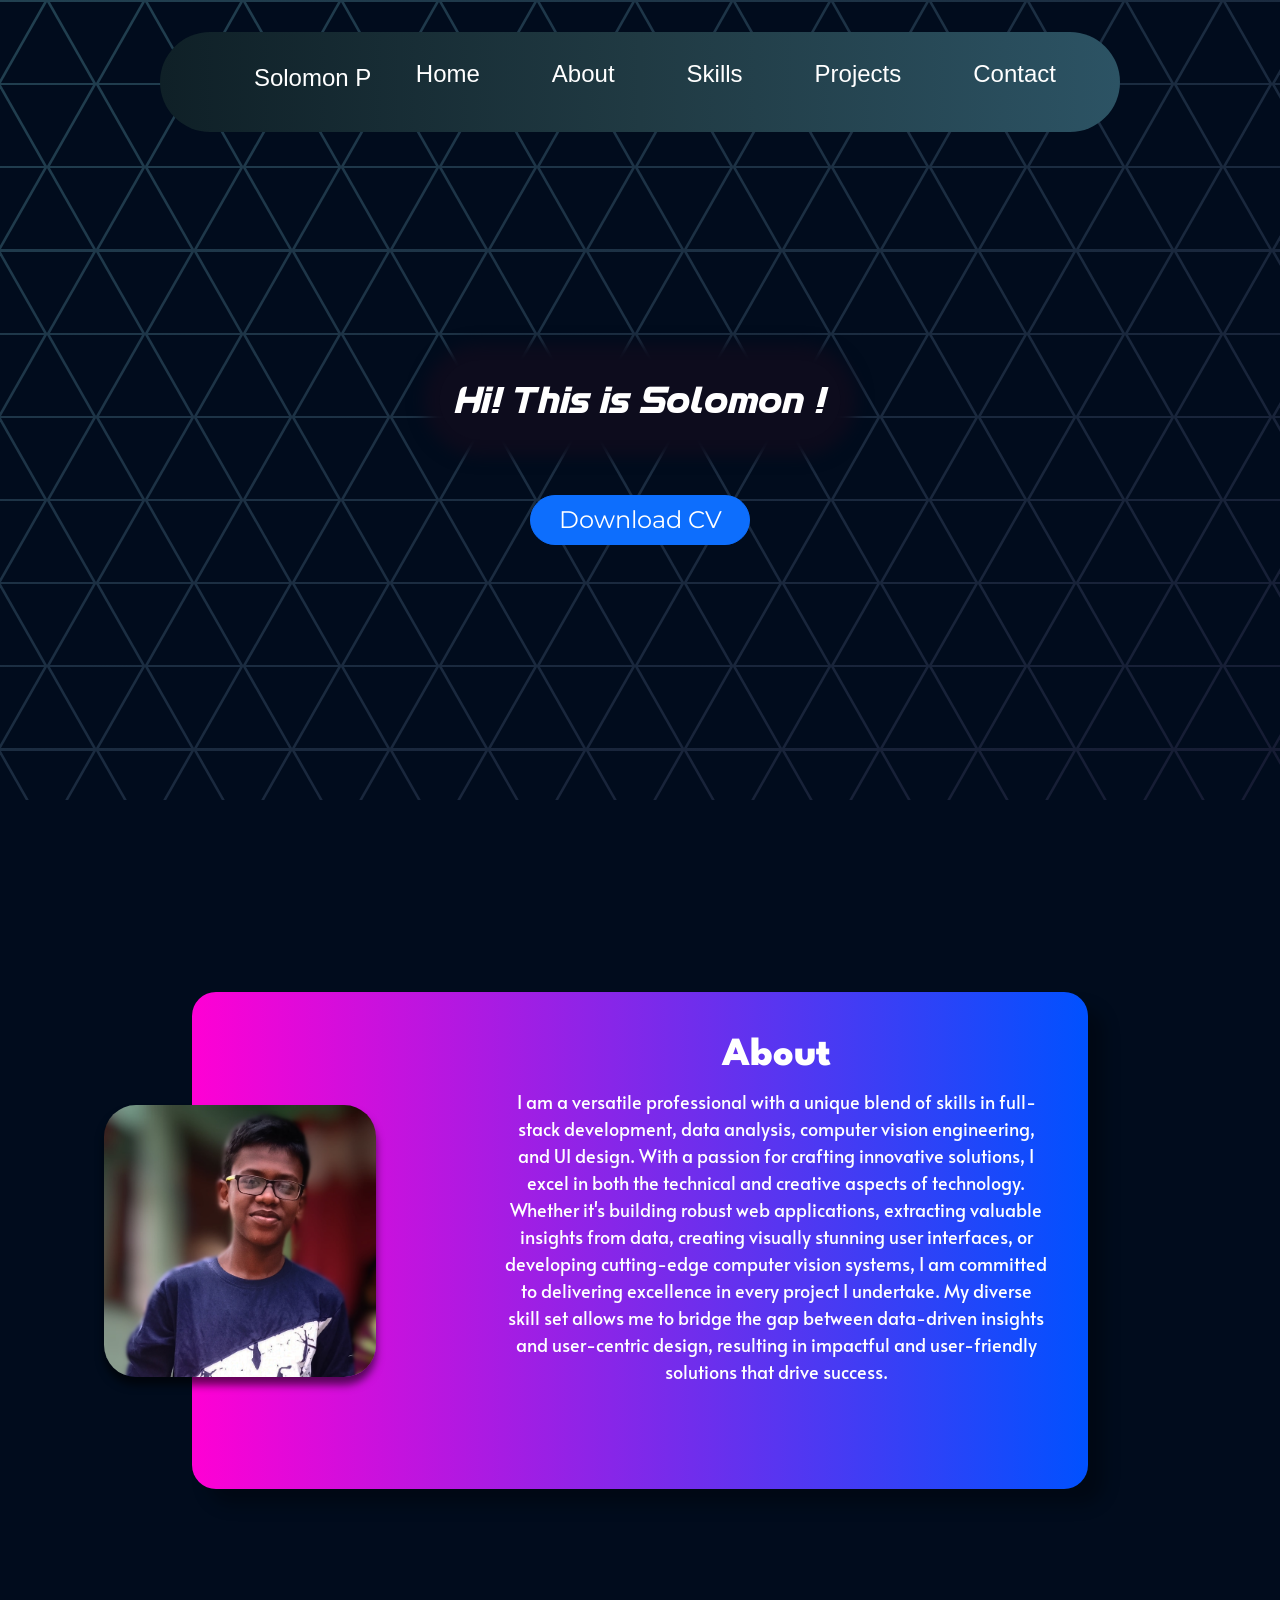
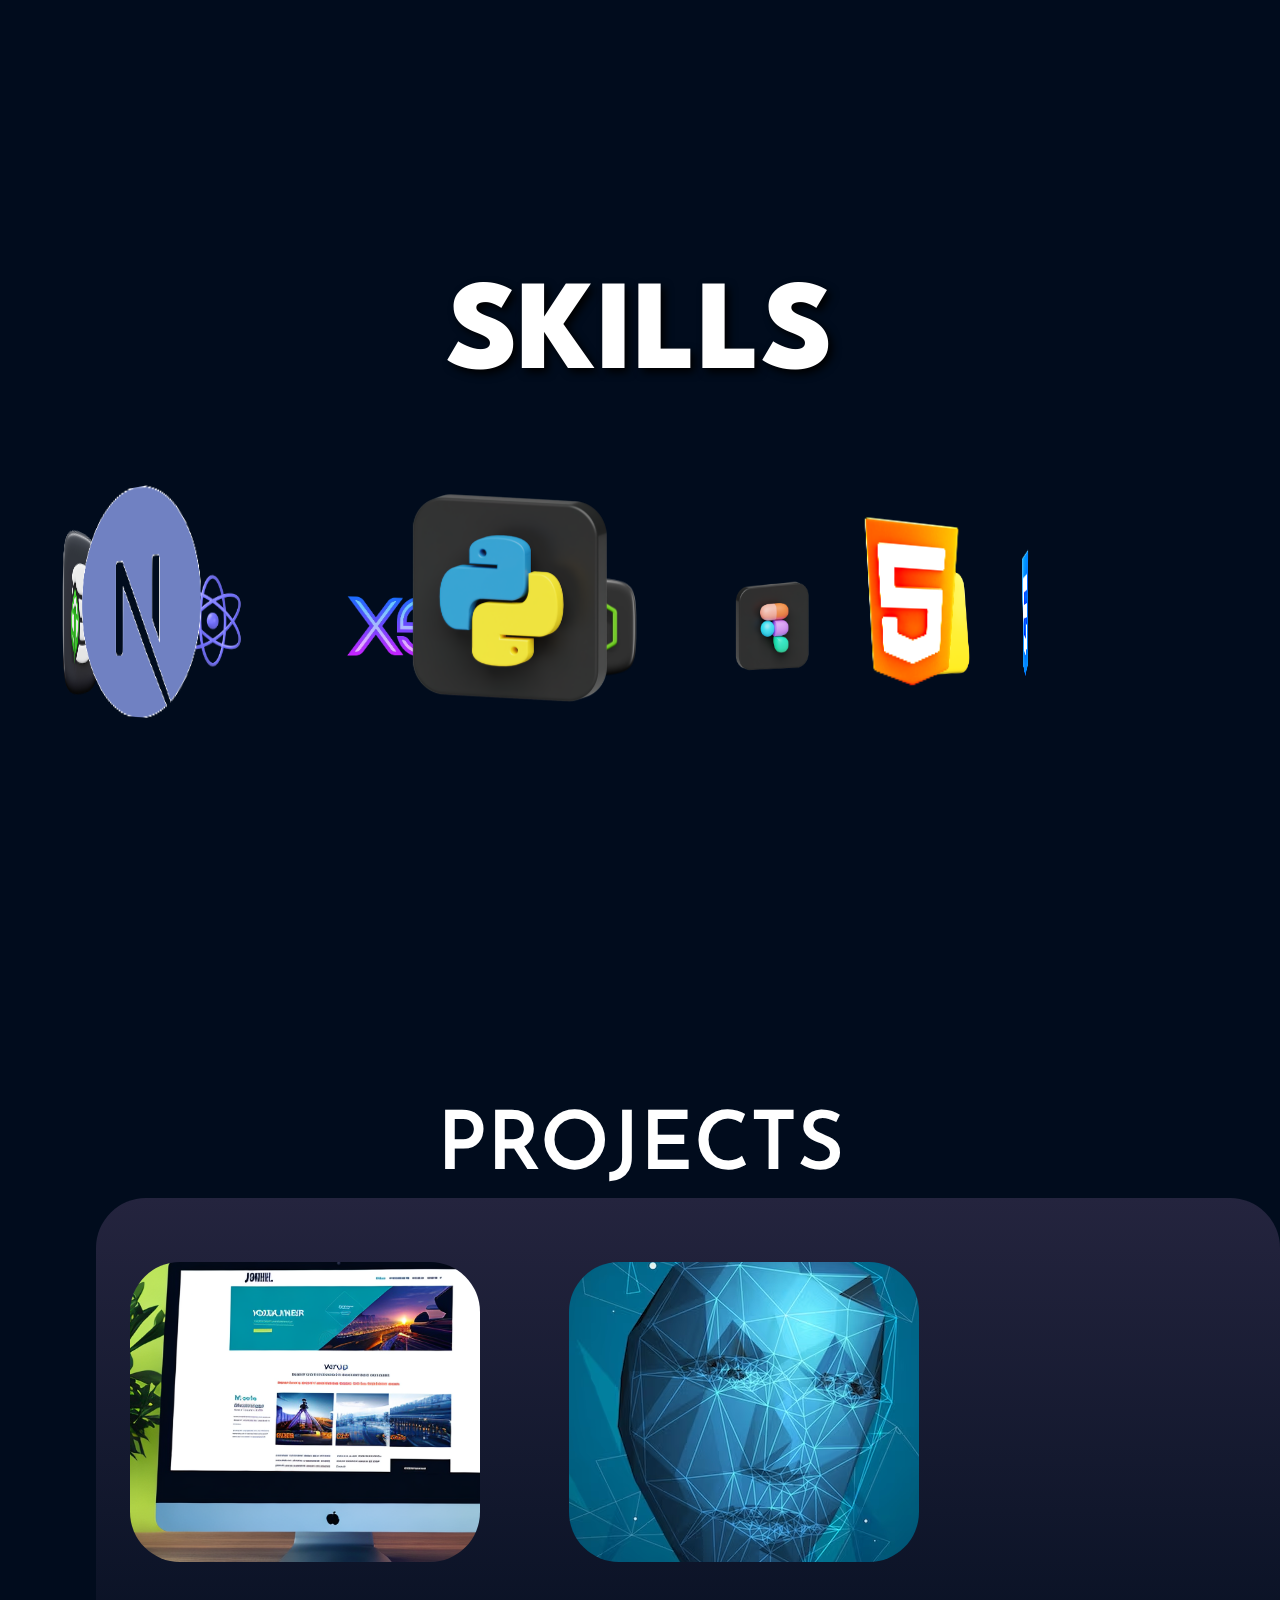
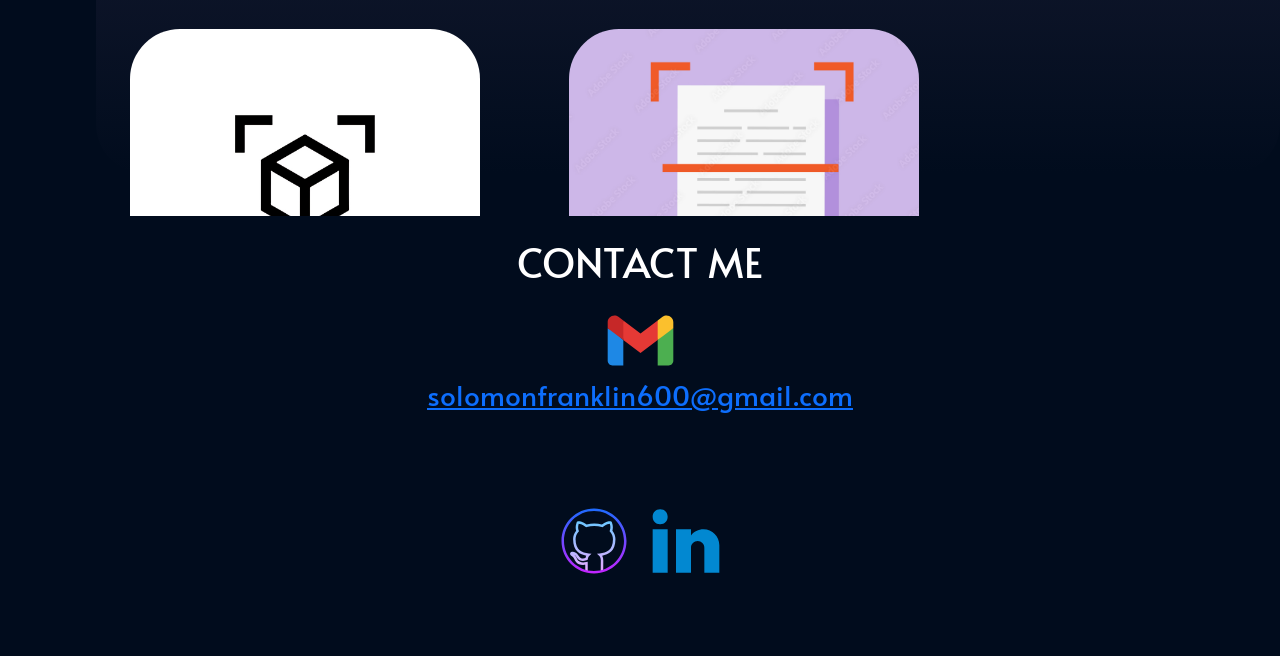
<file: index.html>
<!DOCTYPE html>
<html lang="en">
<head>
    <meta charset="UTF-8">
    <meta http-equiv="X-UA-Compatible" content="IE=edge">
    <meta name="viewport" content="width=device-width, initial-scale=1.0">
    <title>Solomon</title>
    <link rel="stylesheet" href="index.css">
    <link rel="icon" href="./images/Abstract Artificial Intelligence Technology Free Logo.png">
    <link rel="font" href="">
    <link href="https://cdn.jsdelivr.net/npm/bootstrap@5.3.0-alpha3/dist/css/bootstrap.min.css" rel="stylesheet" integrity="sha384-KK94CHFLLe+nY2dmCWGMq91rCGa5gtU4mk92HdvYe+M/SXH301p5ILy+dN9+nJOZ" crossorigin="anonymous">
    <script src="https://cdn.jsdelivr.net/npm/bootstrap@5.3.0-alpha3/dist/js/bootstrap.bundle.min.js" integrity="sha384-ENjdO4Dr2bkBIFxQpeoTz1HIcje39Wm4jDKdf19U8gI4ddQ3GYNS7NTKfAdVQSZe" crossorigin="anonymous"></script>
</head>
<style>
    body{
        background:#010c1d!important;
    }
</style>
<body>
    <nav class="navbar fixed-top bg-body-tertiary">
          <div class="navbar-brand"><h2>Solomon P</h2></div>
          <div class="navbar-links">
            <ul>
                <li>
                    <a href="#section1">Home</a>
                </li>
                <li>
                    <a href="#section2">About</a>
                </li>
                <li>
                    <a href="#section3">Skills</a>
                </li>
                <li>
                    <a href="#section4">Projects</a>
                </li>
                <li>
                    <a href="#section5">Contact</a>
                </li>
            </ul>
          </div>        
    </nav>
    <div class="intro section" id="section1">
       <div class="glow"></div>
       <div class="triangle"></div>
       <h1>Hi! This is <span class="solo">Solomon !</span></h1>
       <a href="./pdf/Solomon_Resume.pdf" download>
        <button type="button" class="btn btn-primary">Download CV</button>
    </a>
    </div>
    
    <div class="abt section" id="section2">
        <div class="about">
            <div class="aboutimg">
                <img src="./images/IMG_20200630_061053_0795.jpg" alt="">
            </div>
            <div class="abtp">
                <h1>About</h1>
                <p class="para">I am a versatile professional with a unique blend of skills in full-stack development, data analysis, computer vision engineering, and UI design. With a passion for crafting innovative solutions, I excel in both the technical and creative aspects of technology. Whether it's building robust web applications, extracting valuable insights from data, creating visually stunning user interfaces, or developing cutting-edge computer vision systems, I am committed to delivering excellence in every project I undertake. My diverse skill set allows me to bridge the gap between data-driven insights and user-centric design, resulting in impactful and user-friendly solutions that drive success.</p>
            </div>
            </table>
        </div>
    </div>
    <div class="carousel section" id="section3">
        <div class="skills1">
            <h1 class="txt">SKILLS</h1>
        </div>
        <div class="skills">
            <div class="name">
                <div class="imgs python"><img src="./images/python-logo.png" alt="python"></div>
                <div class="imgs html"><img src="./images/html.png" alt="html"></div>
                <div class="imgs css"><img src="./images/css3.png" alt="css"></div>
                <div class="imgs js"><img src="./images/javascript-logo.png" alt="JavaScript"></div>
                <div class="imgs figma"><img src="./images/figma-logo.png" alt="figma"></div>
                <div class="imgs node"><img src="./images/nodejs.png" alt=""></div>
                <div class="imgs express"><img src="./images/icons8-express-js-256.png" alt=""></div>
                <div class="imgs sql"><img src="./images/react.png" alt=""></div>
                <div class="imgs mongo"><img src="./images/mongo-db.png" alt=""></div>
                <div class="imgs next"><img src="./images/nextjs-icon-svgrepo-com.png" alt=""></div>
            </div>
        </div>
    </div>
    <div class="projtitle section" id="section4">
        <h1 >PROJECTS</h1>
    </div>

        <div  class="project">
            <div  class="projects container overflow-auto ">
                <div  class="pro card1 stacked">
                    <div class="probody">
                        <h1 class="proname">PORTFOLIO WEBSITE</h1>
                        <a href="" class="link btn btn-outline-primary">View</a>
                        <div>
                            <img class="logo" src="./images/html.png" alt="">
                            <img class="logo" src="./images/css3.png" alt="">
                            <img class="logo" src="./images/javascript-logo.png" alt="">
                        </div>
                    </div>
                </div>
                <div  class="pro card2 stacked">
                    <div class="probody">
                        <h1 class="proname">FACE RECOGNITION</h1>
                        <a href="https://github.com/Solomon216/face-detection.git" class="link btn btn-outline-primary">View</a>
                        <br>
                        <img class="logo" src="./images/python-logo.png" alt="">
                    </div>
                </div>
                <div  class="pro card9 stacked">
                    <div class="probody">
                        <h1 class="proname">Object Detection</h1>
                        <a href="https://github.com/Solomon216/object-detection.git" class="link btn btn-outline-primary">View</a>
                        <br>
                        <img class="logo" src="./images/python-logo.png" alt="">
                    </div>
                </div>
                <div  class="pro card4 stacked">
                    <div class="probody">
                        <h1 class="proname">Optical Character Detection</h1>
                        <a href="https://github.com/Solomon216/optical-character-detection.git" class="link btn btn-outline-primary">View</a>
                        <br>
                        <img class="logo" src="./images/python-logo.png" alt="">
                    </div>
                </div>
                <div  class="pro card8 stacked ">
                    <div class="probody">
                        <h1 class="proname">Blog Website</h1>
                        <a href="https://ideahorizon.onrender.com" class="link btn btn-outline-primary">View</a>
                        <div>
                            <img class="logo" src="./images/nodejs.png" alt="">
                            <img class="logo" src="./images/icons8-express-js-256.png" alt="">
                            <img class="logo" src="./images/mongo-db.png" alt="">
                        </div>
                    </div>
                </div>
                <div  class="pro card10 stacked">
                    <div class="probody">
                        <h1 class="proname">Ticket Booking App</h1>
                        <a href="https://jap-tau.vercel.app" class="link btn btn-outline-primary">View</a>
                        <div>
                            <img class="logo" src="./images/nextjs.svg" alt="">
                        </div>
                    </div>
                </div>
                <div  class="pro card3 stacked">
                    <div class="probody">
                        <h1 class="proname">Keep notes Clone</h1>
                        <a href="https://keeper-265i.onrender.com" class="link btn btn-outline-primary">View</a>
                        <br>
                        <img class="logo" src="./images/react.png" alt="">
                    </div>
                </div>
                <div  class="pro card5 stacked">
                    <div class="probody">
                        <h1 class="proname">Diabetes Prediction App</h1>
                        <a href="https://diabetes-prediction-urdvypmimxbvasky3dbaxh.streamlit.app" class="link btn btn-outline-primary">View</a>
                        <br>
                        <img class="logo" src="./images/python-logo.png" alt="">
                    </div>
                </div>
            </div>
        </div>
        <div class="project1">
            <table>
                <tbody>
                    <tr>
                        <td><h1 class="proname1">PORTFOLIO WEBSITE</h1></td>
                        <td><a href="https://cv-d4qw.onrender.com" class="link btn btn-primary">View</a></td>
                    </tr>
                    <tr>
                        <td><h1 class="proname1">Face Recognition</h1></td>
                        <td><a href="https://github.com/Solomon216/face-detection.git" class="link btn btn-primary">View</a></td>
                    </tr>
                    <tr>
                        <td><h1 class="proname1">Object Detection</h1></td>
                        <td><a href="https://github.com/Solomon216/object-detection.git" class="link btn btn-primary">View</a></td>
                    </tr>
                    <tr>
                        <td><h1 class="proname1">Optical Character Detection</h1></td>
                        <td><a href="https://github.com/Solomon216/optical-character-detection.git" class="link btn btn-primary">View</a></td>
                    </tr>
                    <tr>
                        <td><h1 class="proname1">Keep Notes Clone</h1></td>
                        <td><a href="https://keeper-265i.onrender.com" class="link btn btn-primary">View</a></td>
                    </tr>
                    <tr>
                        <td><h1 class="proname1">Blog Website</h1></td>
                        <td><a href="https://ideahorizon.onrender.com" class="link btn btn-primary">View</a></td>
                    </tr>
                    <tr>
                        <td><h1 class="proname1">Ticket Booking App</h1></td>
                        <td><a href="https://jap-tau.vercel.app" class="link btn btn-primary">View</a></td>
                    </tr>
                    <tr>
                        <td><h1 class="proname1">Diabetes Prediction App</h1></td>
                        <td><a href="https://diabetes-prediction-urdvypmimxbvasky3dbaxh.streamlit.app" class="link btn btn-primary">View</a></td>
                    </tr>
                </tbody>
            </table>
        </div>
        <div class="Contact section" id="section5">
            <h1>CONTACT ME</h1>
            <div>
                <svg class="mail" xmlns="http://www.w3.org/2000/svg" x="0px" y="0px" width="75" height="75" viewBox="0 0 48 48">
                    <path fill="#4caf50" d="M45,16.2l-5,2.75l-5,4.75L35,40h7c1.657,0,3-1.343,3-3V16.2z"></path><path fill="#1e88e5" d="M3,16.2l3.614,1.71L13,23.7V40H6c-1.657,0-3-1.343-3-3V16.2z"></path><polygon fill="#e53935" points="35,11.2 24,19.45 13,11.2 12,17 13,23.7 24,31.95 35,23.7 36,17"></polygon><path fill="#c62828" d="M3,12.298V16.2l10,7.5V11.2L9.876,8.859C9.132,8.301,8.228,8,7.298,8h0C4.924,8,3,9.924,3,12.298z"></path><path fill="#fbc02d" d="M45,12.298V16.2l-10,7.5V11.2l3.124-2.341C38.868,8.301,39.772,8,40.702,8h0 C43.076,8,45,9.924,45,12.298z"></path>
                </svg>
                <a href="mailto:solomonfranklin600@gmail.com"><h3>solomonfranklin600@gmail.com</h3></a>
            </div>
            <br>
            <div>
                <a href="https://github.com/Solomon216"><svg xmlns="http://www.w3.org/2000/svg" x="0px" y="0px" width="80" height="80" viewBox="0 0 64 64" href="">
                    <linearGradient id="KpzH_ttTMIjq8dhx1zD2pa_52539_gr1" x1="30.999" x2="30.999" y1="16" y2="55.342" gradientUnits="userSpaceOnUse" spreadMethod="reflect"><stop offset="0" stop-color="#6dc7ff"></stop><stop offset="1" stop-color="#e6abff"></stop></linearGradient><path fill="url(#KpzH_ttTMIjq8dhx1zD2pa_52539_gr1)" d="M25.008,56.007c-0.003-0.368-0.006-1.962-0.009-3.454l-0.003-1.55 c-6.729,0.915-8.358-3.78-8.376-3.83c-0.934-2.368-2.211-3.045-2.266-3.073l-0.124-0.072c-0.463-0.316-1.691-1.157-1.342-2.263 c0.315-0.997,1.536-1.1,2.091-1.082c3.074,0.215,4.63,2.978,4.694,3.095c1.569,2.689,3.964,2.411,5.509,1.844 c0.144-0.688,0.367-1.32,0.659-1.878C20.885,42.865,15.27,40.229,15.27,30.64c0-2.633,0.82-4.96,2.441-6.929 c-0.362-1.206-0.774-3.666,0.446-6.765l0.174-0.442l0.452-0.144c0.416-0.137,2.688-0.624,7.359,2.433 c1.928-0.494,3.969-0.749,6.074-0.759c2.115,0.01,4.158,0.265,6.09,0.759c4.667-3.058,6.934-2.565,7.351-2.433l0.451,0.145 l0.174,0.44c1.225,3.098,0.813,5.559,0.451,6.766c1.618,1.963,2.438,4.291,2.438,6.929c0,9.591-5.621,12.219-10.588,13.087 c0.563,1.065,0.868,2.402,0.868,3.878c0,1.683-0.007,7.204-0.015,8.402l-2-0.014c0.008-1.196,0.015-6.708,0.015-8.389 c0-2.442-0.943-3.522-1.35-3.874l-1.73-1.497l2.274-0.253c5.205-0.578,10.525-2.379,10.525-11.341c0-2.33-0.777-4.361-2.31-6.036 l-0.43-0.469l0.242-0.587c0.166-0.401,0.894-2.442-0.043-5.291c-0.758,0.045-2.568,0.402-5.584,2.447l-0.384,0.259l-0.445-0.123 c-1.863-0.518-3.938-0.796-6.001-0.806c-2.052,0.01-4.124,0.288-5.984,0.806l-0.445,0.123l-0.383-0.259 c-3.019-2.044-4.833-2.404-5.594-2.449c-0.935,2.851-0.206,4.892-0.04,5.293l0.242,0.587l-0.429,0.469 c-1.536,1.681-2.314,3.712-2.314,6.036c0,8.958,5.31,10.77,10.504,11.361l2.252,0.256l-1.708,1.49 c-0.372,0.325-1.03,1.112-1.254,2.727l-0.075,0.549l-0.506,0.227c-1.321,0.592-5.839,2.162-8.548-2.485 c-0.015-0.025-0.544-0.945-1.502-1.557c0.646,0.639,1.433,1.673,2.068,3.287c0.066,0.19,1.357,3.622,7.28,2.339l1.206-0.262 l0.012,3.978c0.003,1.487,0.006,3.076,0.009,3.444L25.008,56.007z"></path><linearGradient id="KpzH_ttTMIjq8dhx1zD2pb_52539_gr2" x1="32" x2="32" y1="5" y2="59.167" gradientUnits="userSpaceOnUse" spreadMethod="reflect"><stop offset="0" stop-color="#1a6dff"></stop><stop offset="1" stop-color="#c822ff"></stop></linearGradient><path fill="url(#KpzH_ttTMIjq8dhx1zD2pb_52539_gr2)" d="M32,58C17.663,58,6,46.337,6,32S17.663,6,32,6s26,11.663,26,26S46.337,58,32,58z M32,8 C18.767,8,8,18.767,8,32s10.767,24,24,24s24-10.767,24-24S45.233,8,32,8z"></path>
                </svg></a>
                <a href="linkedin.com/in/solomon-p-413a14227" ><svg xmlns="http://www.w3.org/2000/svg" x="0px" y="0px" width="80" height="80" viewBox="0 0 48 48">
                    <path fill="#0288d1" d="M8.421 14h.052 0C11.263 14 13 12 13 9.5 12.948 6.945 11.263 5 8.526 5 5.789 5 4 6.945 4 9.5 4 12 5.736 14 8.421 14zM4 17H13V43H4zM44 26.5c0-5.247-4.253-9.5-9.5-9.5-3.053 0-5.762 1.446-7.5 3.684V17h-9v26h9V28h0c0-2.209 1.791-4 4-4s4 1.791 4 4v15h9C44 43 44 27.955 44 26.5z"></path>
                </svg></a>
                
            </div>
            <br>
        </div>
    
        
    <script src="https://ajax.googleapis.com/ajax/libs/jquery/3.7.0/jquery.min.js"></script>
    <script src="index.js"></script>
</body>
</html>
</file>
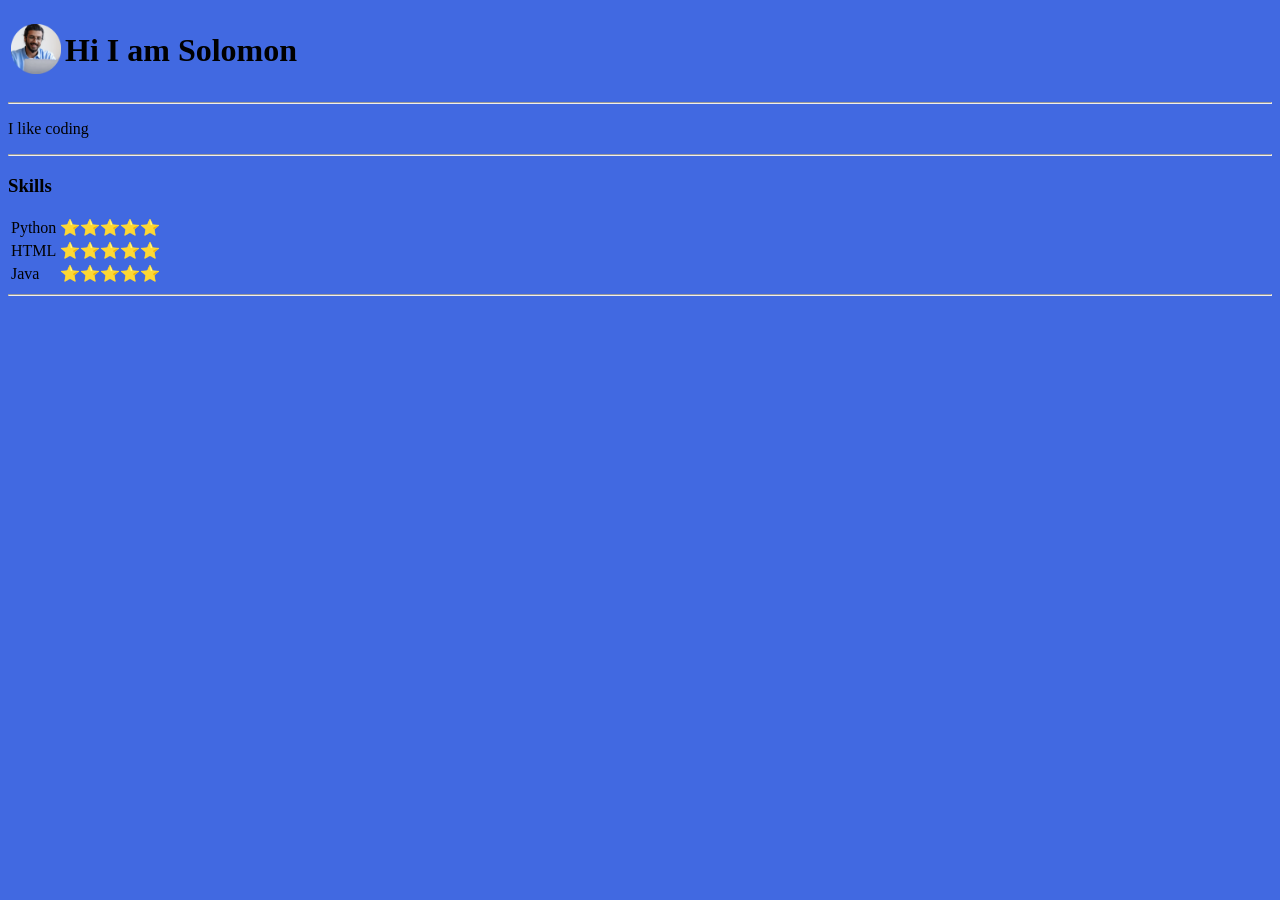
<file: cv.html>
<!DOCTYPE html>
<html lang="en">
<head>
    <meta charset="UTF-8">
    <meta http-equiv="X-UA-Compatible" content="IE=edge">
    <meta name="viewport" content="width=!, initial-scale=1.0">
    <title>Document</title>
</head>
<body style="background-color:royalblue;">
    <table><tr><td><img src="images.png" alt=""  height="50" width="50"></td><td><h1>Hi I am Solomon</h1></td></tr></table>
    <hr>
    <p>I like coding</p>
    <hr>
    <h3>Skills</h3>
    <table>
        <tr><td>Python</td><td>⭐⭐⭐⭐⭐</td></tr>
        <tr><td>HTML</td><td>⭐⭐⭐⭐⭐</td></tr>
        <tr><td>Java</td><td>⭐⭐⭐⭐⭐</td></tr>
    </table>
    <hr>
</body>
</html>
</file>
<file: index.css>
:root {
    --gap: 0.125rem;
    --triangle-base: 3rem;
    --triangle-base-height: calc(1.733 * var(--triangle-base));
    --triangle-width: calc(var(--triangle-base) - var(--gap));
    --triangle-height: calc(var(--triangle-base-height) - var(--gap));
  }
  
.intro{
    height:800px;
    width:100%;
    position: relative;
    background:radial-gradient(#2c666e,#161b33);
    background-size: 400% 400%;
    background-position: 100% 100%;
    overflow: hidden;
    animation: bg-animation 20s alternate infinite;
    box-sizing: border-box;
    padding-bottom: calc(var(--gap) * 2);
    >h1{
        position: absolute;
        left: 50%;
        top: 50%;
        padding:1rem;
        transform: translate(-50%,-50%);
        background: #0d0c1d;
        border-radius: 5rem;
        box-shadow:0 0 1rem 1rem #0d0c1d ;
        color: white;
        text-align: center;
        font-family: 'spartan';
    }
    >a{
        position: absolute;
        left: 50%;
        top: 65%;
        padding:1rem;
        transform: translate(-50%,-50%);
        >button{
            padding: 1%;
            height: 50px;
            width: 220px;
            color: white;
            font-size: x-large;
            text-align: center;
            font-family: 'mons';
            border-radius: 50px;
        }
    }
}
@keyframes bg-animation {
    from{
        background-position: 0% 0%;
    }
    to {
        background-position: 400% 400%;
    }
    
}
.glow{
    position:absolute;
    width: 50vw;
    height: 100vw;
    background: radial-gradient(circle closest-side,var(--glow-color),transparent);
    animation: glow-animation 5s ease infinite alternate;
    transform: translate(-50%,-50%);
}

@keyframes glow-animation {
    from{
        --glow-color:#adf5ff;
        transform: translate(-50%,-50%)scale(0.5);
    }
    to{
        --glow-color:#ff6978;
        transform: translate(-50%,-50%)scale(1)rotate(90deg);
    }
}

.triangle{
    display: grid;
    grid-template-columns: repeat(var(--columns),calc(var(--triangle-base) * 2 + var(--gap)));
    width: 150%;
    height: 100%;
}

.triangle-set{
    display: inline-block;
    position: relative;
    width: calc(var(--triangle-base) * 2 + var(--gap)+100);
    height: var(--triangle-base-height);
}

.triangle-set--offset{
    transform: translateX(calc(-1 * var(--triangle-base) - 0.5 * var(--gap)));
}

.triangle-set::before,.triangle-set::after{
    content: "";
    position: absolute;
    width: 100;
    height: 0;
    top: var(--gap);
    border-right: var(--triangle-width) solid transparent;
    border-left: var(--triangle-width) solid transparent;
}

.triangle-set::before{
    left:calc(-1*var(--triangle-base));
    border-bottom: var(--triangle-height) solid #010c1d;
}
.triangle-set::after{
    right:calc(var(--gap) * 2.5);
    border-top: var(--triangle-height) solid #010c1d;
}
@font-face {
    font-family: 'spartan';
    src: url('./fonts/Spantaran\ \(DEMO\).ttf');
}
@font-face{
    font-family:'League_Spartan';
    src: url('./fonts/LeagueSpartan-ExtraBold.ttf')format('truetype');
}
@font-face {
    font-family:"alata";
    src: url("./fonts/Alata-Regular.ttf")format('truetype');
}
@font-face {
    font-family: "mons";
    src: url("./fonts/Montserrat-VariableFont_wght.ttf")format('truetype');
}
.cv{
    height: 100px;
    width: 50px;
    z-index: 99;
}
.image{
    width: 300px;
    padding:25px;
    
}
.about{
    display: flex;
    justify-content: center;
    align-items: center;
    max-width: fit-content;
    background:linear-gradient(to left, #0051ff,#ff00d4);
    padding: 2.5rem;
    box-shadow: 1rem 1rem 1rem rgba(0,0,0,0.3);
    border-radius: 1.5rem;
}
.aboutimg{
    position: relative;
    height:17rem;
    min-width: 17rem;
    max-width: 17rem;
    transform: translateX(-8rem);
}
.aboutimg img{
    display: block;
    height:100%;
    width: 100%;
    object-fit: cover;
    border-radius: 2rem;
    box-shadow: 0 0.5rem  0.5rem rgba(0,0,0,0.6);
}
.abtp{
    text-align: center;
    margin-bottom: 3rem;
    >h1{
        font-family: 'League_Spartan';
        animation: text 7s;
        color: white;
    }
}
.abtp>p{
    font-family: 'alata';
    font-size:large;
    animation: fadeIn 8s;
    color: white;
}

@keyframes fadeIn {
    0% {opacity: 0;}
    100% {opacity: 1;}
 } 
@media (max-width:1068px){
    .about,.rect{
        max-width: 80rem;
    }
    .aboutimg{
        max-width: 30rem;
        min-width: 30rem;
    }
}
@media (max-width:868px){
    .about,.rect{
        max-width: 70 rem;
    }
}
@media (max-width:768px){
    .about,.rect{
        padding: 2.5rem;
        flex-direction: column;
    }
    .aboutimg{
        min-width: 100%;
        transform: translate(0,-8rem);
    }
}
.abt{
    display:flex;
    margin: auto;
    align-items:center;
    padding: 15%;
}
.skills {
    position: relative;
    width: 320px;
    height: 250px;
    align-items: center;
    justify-content: center;
    margin: 0 auto 0 auto;
    perspective: 1000px;
    > .name{
        padding: 20px;
        position: relative;
        width: 100%;
        height: 100%;
        transform-style: preserve-3d;
        animation: rotate360 60s infinite forwards linear;
    }
}
.skills1 {
    padding-bottom: 100px;
    padding-top: 180px;
    > h1{
    text-align: center;
    font-family: "League_Spartan";
    font-size: 800%;
    text-shadow: 4px 4px 8px rgba(0,0,0,1);
    color: white;
    }
}
.imgs{
    position: absolute;
    width: 150px;
    height: 150px;
    top: 20px;
    right: 10px;
    left: 10px;
    background-size:100%;
    display: flex;
}

@keyframes rotate360{
    from {
        transform: rotateY(0deg);
    }
    to {
        transform: rotateY(-360deg);
    }
}

.imgs:nth-child(1){
    transform: rotateY(0deg) translateZ(430px);
}

.imgs:nth-child(2){
    filter:saturate(2.5) contrast(1.5) brightness(1.5);
    transform: rotateY(36deg) translateZ(430px);
}

.imgs:nth-child(3){
    filter:saturate(1.5) contrast(1.5);
    transform: rotateY(72deg) translateZ(430px);
}

.imgs:nth-child(4){
    
    transform: rotateY(108deg) translateZ(430px);
}

.imgs:nth-child(5){
    
    transform: rotateY(144deg) translateZ(430px);
}

.imgs:nth-child(6){
    
    transform: rotateY(180deg) translateZ(430px);
}
.imgs:nth-child(7){
    
    transform: rotateY(216deg) translateZ(430px);
}
.imgs:nth-child(8){
    
    transform: rotateY(252deg) translateZ(430px);
}
.imgs:nth-child(9){
    
    transform: rotateY(288deg) translateZ(430px);
}
.imgs:nth-child(10){
    
    transform: rotateY(324deg) translateZ(430px);
}

.project{
    max-width: 1440px; 
    height:500px; 
    left: 66px; 
    top: 62px; 
    position:static; 
    background: linear-gradient(to top,#00000000,#24243e); 
    border-radius: 50px;
    margin-left:7.5%;
    display:flex;
    padding-bottom:40%;
    padding-top: 5%;
}
.projtitle >h1{
    text-align: center; 
    font-size: 81.26px; 
    font-family:"Reem"; 
    color: white;
    font-weight: 500;
    word-wrap: break-word;
    margin-top:10%;
    padding-top: 15%;
}
@font-face {
    font-family: "Reem";
    src: url("./fonts/ReemKufiFun-VariableFont_wght.ttf");
}
.projects{
    width: 1168px; 
    height: 554px; 
    left: 100px; 
    top: 100px;
    display: flex;
    flex-direction:row;
    gap: 15px;
    flex-wrap: wrap;
    row-gap: 12%;
    column-gap: 8%;
}

.card1{
    background: url("./images/image.png") center no-repeat;
    background-size:cover;
}
.card2{
    background: url("./images/face-recognition-abstract-software-interface_52683-12750.avif");
    background-position: center;
}
.card3{
    background: url("./images/apple-notes-hero.jpg");
    background-position: center;
}
.card4{
    background-image: url("./images/1000_F_530308539_ld05af6dnP2bu6LiBRmuwaEXHn7pNS7l.jpg");
    background-size:cover;
}
.card5{
    background-image: url("./images/diabetes.png");
    background-size:cover;
}
.card6{
    background-image: url("./images/65.jpg");
    background-size:cover;
}
.card8{
    background-image: url("./images/blog.png");
    background-size:cover;
}
.card9{
    background-image: url("./images/Shutterstock-G4zQqLsPn5.jpg");
    background-size:contain;
    background-position: center;
}
.card10{
    background-image: url("./images/jap.png");
    background-size:cover;
}
.pro{
    width: 350px; 
    height: 300px;  
    border-radius: 50px;
    z-index: 1;
    display: grid;
    position:relative;
    place-content: center;
    text-align: center;
    overflow: hidden;
}
.logo{
    width: 80px;
    height: 80px;
}
.pro::before,
.pro::after {
    content: '';
    left: 0;
    z-index: -1;
    position: absolute;
    width: 100%;
    height: 100%;
    background:linear-gradient(to bottom,#0f0c29,#302b63,#24243e);
    transition: transform 0.5s .25s;
}
.pro::before{
    top: 0;
    clip-path: polygon(0 0, 100% 0, 100% 45%, 0 100%);
    transform: translateY(-100%);
}
.pro::after{
    bottom: 0;
    clip-path: polygon(0 55%, 100% 0, 100% 100%, 0 100%);
    transform: translateY(100%);
}
.probody{
    opacity: 0;
    transition: opacity 0.25s;
    >h1,a{
        color: white;
    }
}
.proname{
    font-family: 'Lemon';
    margin-bottom: 15px;
    font-size:210%;
    text-align: center;
    object-fit:cover;
    letter-spacing: 3px;
    text-shadow:0 0 2px aqua;
}
.proname1{
    font-family: 'Lemon';
    font-size:150%;
    text-align: center;
    letter-spacing: 3px;
    color: white;
}
.pro:hover::before,
.pro:hover::after{
    transform: translateY(0);
}
.pro:hover .probody{
    opacity: 1;
    transition-delay: 0.75s;
}
@font-face {
    font-family: 'PL';
    src: url('./fonts/Barclays/Premier/League.ttf');
}
@font-face {
    font-family: Lemon;
    src: url('./fonts/LemonMilk.otf');
}

.navbar{
    display: flex;
    justify-content: space-between;
    align-items: center;
    color: white;
    width: 75%;
    margin-left: 12.5%;
    margin-top: 2.5%;
    border-radius: 60px;
    background: linear-gradient(to right,#0f2027,#203a43,#2c5364);
}
.navbar-brand{
    >h2{
        font-family: Verdana, Geneva, Tahoma, sans-serif;
        margin-left:80%;
        font-weight: 1700;
        font-size: 1.5rem;
        color: white;
    }
}
.navbar-links{
    margin-right: 5%;
}
.navbar-links ul{
    display: flex;
    > li{
        list-style: none;
        > a{
            font-family: Verdana, Geneva, Tahoma, sans-serif;
            margin-left: 40px;
            font-weight: 1700;
            font-size: 1.5rem;
            text-decoration: none;
            color: white;
            padding: 1rem;
            display: block;
        }
    }
}

.toggle-button{
    position: absolute;
    top: 1rem;
    right:35px ;
    display:none;
    flex-direction: column;
    justify-content: space-between;
    width: 30px;
    height: 21px;
}

.bar{
    height: 3px;
    width: 100%;
    background-color: white;
    border-radius: 10px;
}

@media (max-width: 450px){
    .navbar-links{
        display: none;
    }
    .navbar{
        width:300px;
        align-items: center;
    }
    .navbar-brand{
        width:fit-content;
        text-align: center;
    }
    .project{
        display: none;
    }
    .project1{
        background-color: #2c5364;
        margin: 15px;
        padding: 15px;
        border-radius: 10%;
    }
    .projtitle >h1{
        font-size: 60px;
    }
    .skills1{
        padding: 25px;
    >h1{
        font-size: 500%;
     }
    }
    .abtp>p{
        font-size: small;
    }
    .skills {
        position: relative;
        width: 320px;
        height: 250px;
        align-items: center;
        justify-content: center;
        margin: 0 auto;
    }
    
    .skills > .name {
        display: grid;
        grid-template-columns: 1fr 1fr 1fr;
        grid-gap:3px;
        padding: 20px;
        padding-top: 0px;
        position: absolute;
        width: 320px;
        height: 250px;
        animation: none;
    }
    
    .imgs {
        width: 70px;
        height: 70px;
        position: relative;
    }
      
    .imgs:nth-child(1){
        transform:none;
    }
    
    .imgs:nth-child(2){
        filter:saturate(2.5) contrast(1.5) brightness(1.5);
        transform: none;
    }
    
    .imgs:nth-child(3){
        filter:saturate(1.5) contrast(1.5);
        transform: none;
    }
    
    .imgs:nth-child(4){
        
        transform: none;
    }
    
    .imgs:nth-child(5){
        
        transform: none;
    }
    
    .imgs:nth-child(6){
        
        transform: none;
    }
    .imgs:nth-child(7){
        
        transform: none;
    }
    .imgs:nth-child(8){
        
        transform: none;
    }
    .imgs:nth-child(9){
        
        transform:none;
    }
    .imgs:nth-child(10){
        transform:none;
    }
    
}
@media (min-width: 426px) {
    .project1 {
      display: none;
    }
}
.Contact{
    text-align: center; 
    font-size:50px; 
    font-family:"alata"; 
    font-weight: 500;
    word-wrap: break-word;
    color: white;
    margin-top:5%;
}


table {
    border-collapse: collapse;
	overflow: hidden;
	box-shadow: 0 0 20px rgba(0,0,0,0.1);
}

th,
td {
	padding: 5px;
	color: #fff;

}

th {
	text-align: left;
}
tr{
    margin-bottom: 15px;
}
</file>
